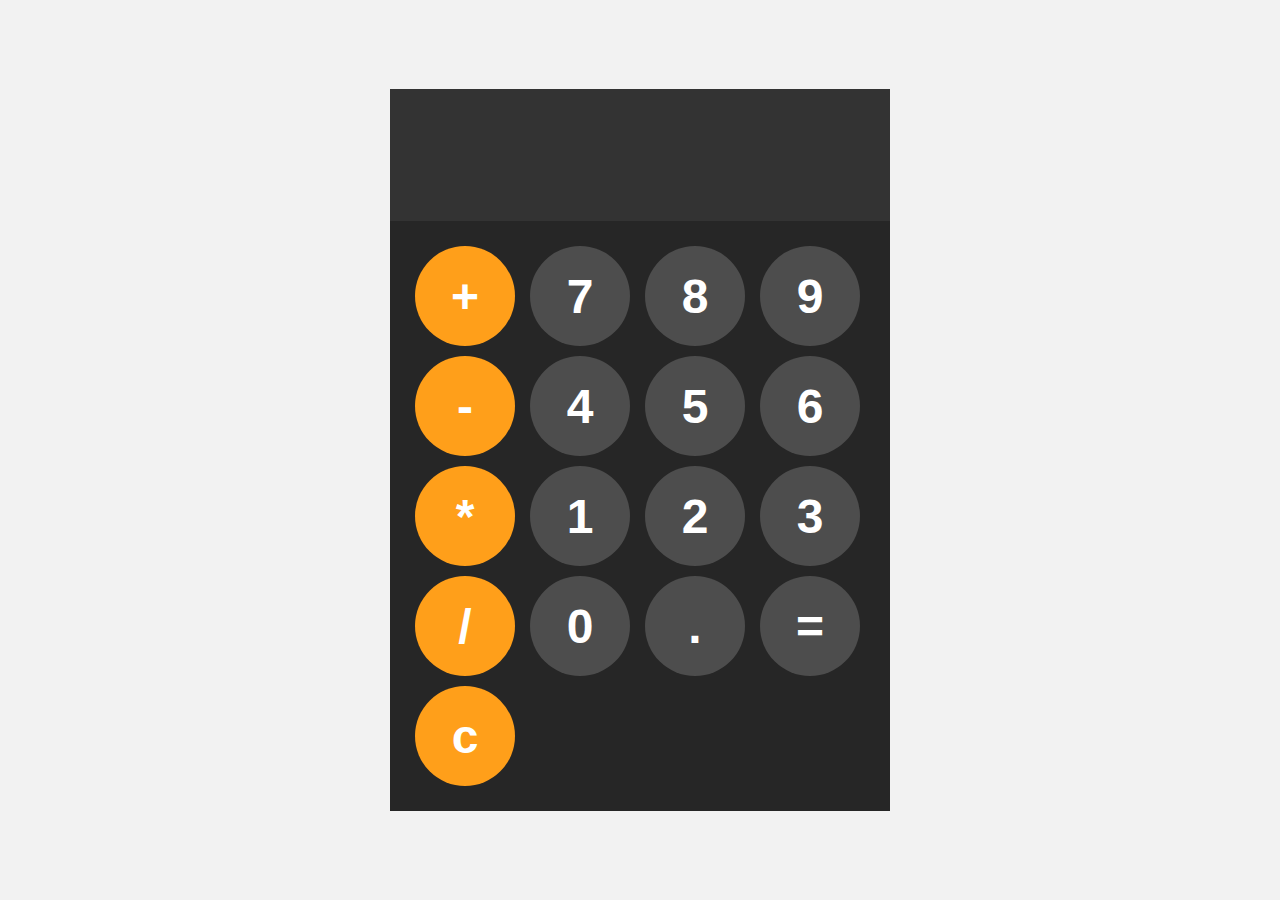
<file: CALCULATOR/index.html>
<!DOCTYPE html>
<html lang="en">
<head>
    <meta charset="UTF-8">
    <meta name="viewport" content="width=device-width, initial-scale=1.0">
    <title>calculator</title>
    <link rel="stylesheet" href="style.css">
</head>
<body>
   <div id="calculator">
    <input id="display" readonly>
    <div id="key">
        <button onclick="appendtodisplay('+')" class="operator-btn" >+</button>
        <button onclick="appendtodisplay('7')">7</button>
        <button onclick="appendtodisplay('8')">8</button>
        <button onclick="appendtodisplay('9')">9</button>
        <button onclick="appendtodisplay('-')" class="operator-btn" >-</button>
        <button onclick="appendtodisplay('4')">4</button>
        <button onclick="appendtodisplay('5')">5</button>
        <button onclick="appendtodisplay('6')">6</button>
        <button onclick="appendtodisplay('*')" class="operator-btn" >*</button>
        <button onclick="appendtodisplay('1')">1</button>
        <button onclick="appendtodisplay('2')">2</button>
        <button onclick="appendtodisplay('3')">3</button>
        <button onclick="appendtodisplay('/')" class="operator-btn" >/</button>
        <button onclick="appendtodisplay('0')">0</button>
        <button onclick="appendtodisplay('.')">.</button>
        <button onclick="calculate()">=</button>
        <button onclick="cleardisplay()" class="operator-btn" >c</button>
    </div>

   </div>
    

    <script src="c.js"></script>
</body>
</html>
</file>
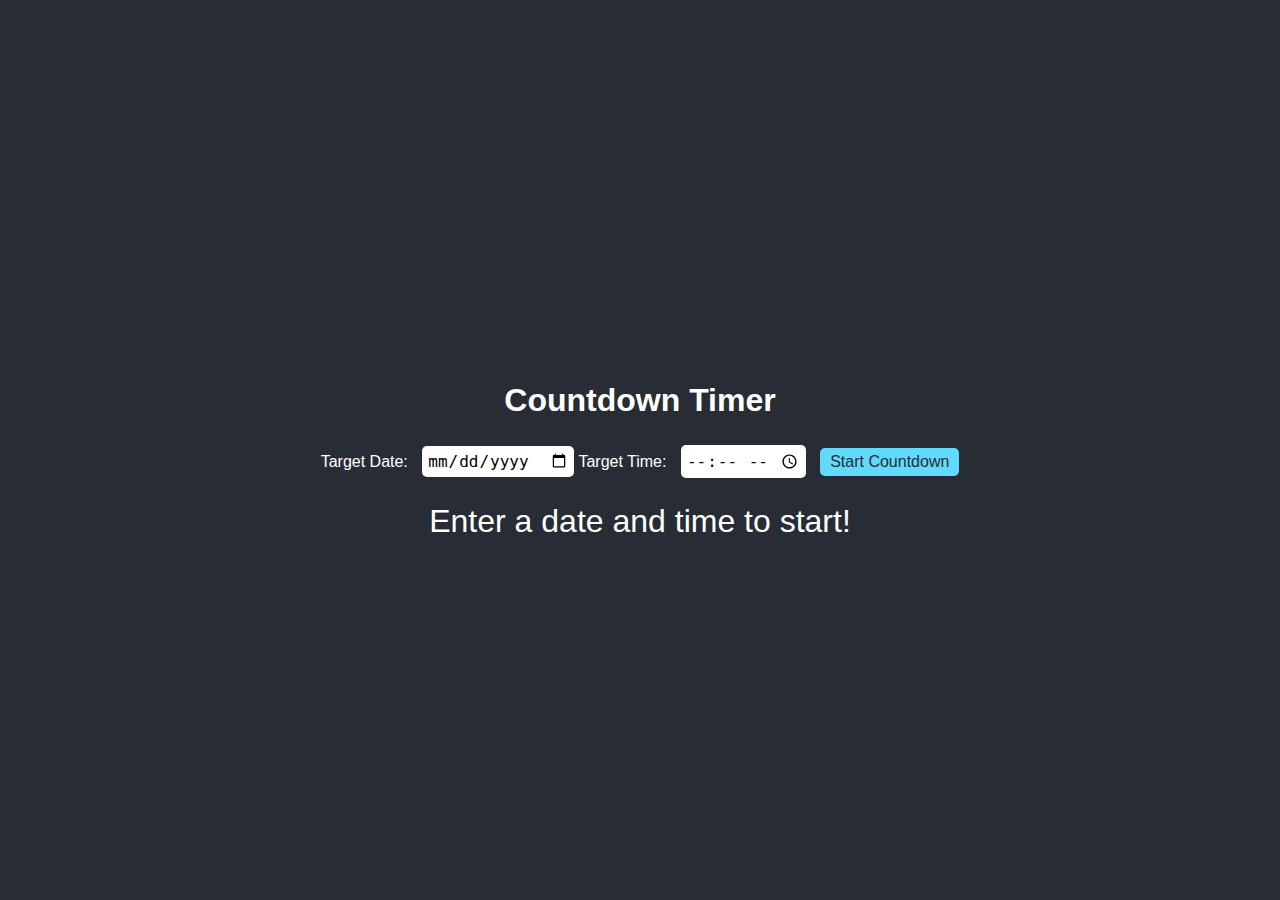
<file: countdow timer/index.html>
<!DOCTYPE html>
<html lang="en">
<head>
    <meta charset="UTF-8">
    <meta name="viewport" content="width=device-width, initial-scale=1.0">
    <title>Interactive Countdown Timer</title>
    <link rel="stylesheet" href="style.css">
</head>
<body>
    <div class="container">
        <h1>Countdown Timer</h1>
        <div class="controls">
            <label for="date">Target Date:</label>
            <input type="date" id="date">
            <label for="time">Target Time:</label>
            <input type="time" id="time">
            <button id="startButton">Start Countdown</button>
        </div>
        <div class="countdown">
            <div id="timer">Enter a date and time to start!</div>
        </div>
    </div>
    <script src="script.js"></script>
</body>
</html>
</file>
<file: CALCULATOR/style.css>
button{
    width: 100px;
    height: 100px;
    border-radius: 50px;
    border : none;
color: white;
font-size: 3rem;
background-color: hsl(0, 0%,30%);
font-weight: bold;
cursor: pointer;
}
#key{
display: grid;
grid-template-columns: repeat(4, 1fr);
gap: 10px;
padding: 25px;

}
#calculator{
    font-family: Arial, Helvetica, sans-serif;
    background-color: hsl(0, 0%,15%);
    max-width: 500px;
    overflow: hidden;
}
#display{
    width: 100%;
    padding: 20px;
    font-size: 5rem;
    border: none;
    background-color: hsl(0, 0%,20%);
color: white;
}
body{
    display: flex;
    margin: 0%;
    justify-content: center;
    align-items: center;
    height: 100vh;
    background-color: hsl(0, 0%,95%);
    
}
button:hover{
    background-color: hsl(0, 0%,40%);

}
button:active{
    background-color: hsl(0, 0%,60%);
}
.operator-btn{
background-color: hsl(35, 100%, 55%);
}
.operator-btn:hover{
    background-color: hsl(35, 100%, 65%);
}
.operator-btn:active{
    background-color: hsl(35, 100%, 75%);
}
</file>
<file: countdow timer/style.css>
body {
    font-family: Arial, sans-serif;
    margin: 0;
    padding: 0;
    background: #282c34;
    color: white;
    display: flex;
    justify-content: center;
    align-items: center;
    height: 100vh;
    flex-direction: column;
}

.container {
    text-align: center;
}

.controls {
    margin-bottom: 20px;
}

.controls label {
    margin-right: 10px;
}

.controls input {
    margin: 5px 0;
    padding: 5px;
    font-size: 1rem;
    border: none;
    border-radius: 5px;
}

button {
    margin-left: 10px;
    padding: 5px 10px;
    font-size: 1rem;
    color: #282c34;
    background-color: #61dafb;
    border: none;
    border-radius: 5px;
    cursor: pointer;
}

button:hover {
    background-color: #21a1f1;
}

.countdown {
    margin-top: 20px;
    font-size: 2rem;
}
</file>
